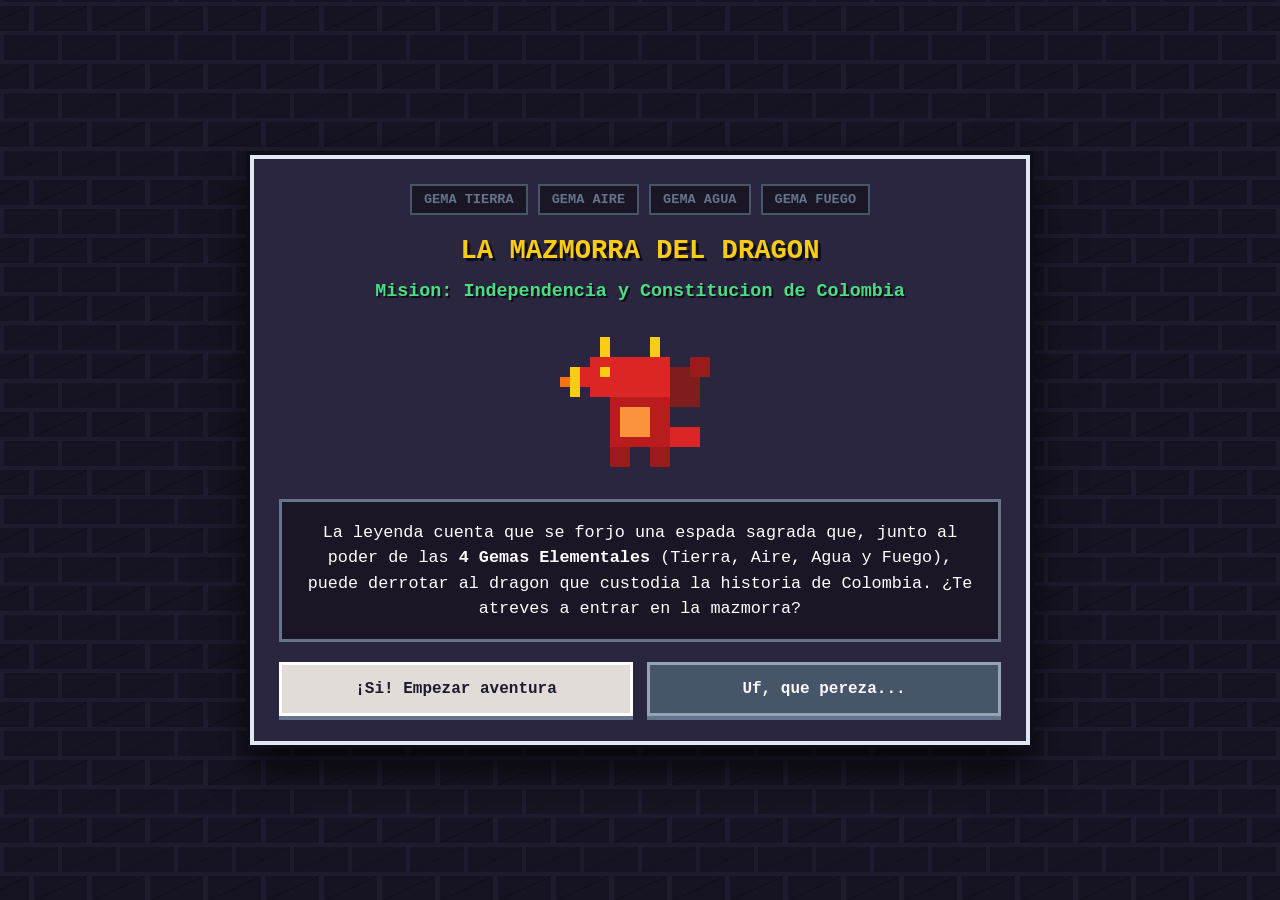
<file: juego_constitucion.html>
<!DOCTYPE html>
<html lang="es">
<head>
  <meta charset="UTF-8" />
  <meta name="viewport" content="width=device-width, initial-scale=1.0" />
  <title>La Mazmorra del Dragón - Historia y Constitución</title>
  <style>
    * { box-sizing: border-box; font-family: 'Courier New', Courier, monospace; }
    body {
      margin: 0;
      min-height: 100vh;
      background-color: #1e1b2e;
      background-image:
        linear-gradient(335deg, rgba(0,0,0,0.25) 23px, transparent 23px),
        linear-gradient(155deg, rgba(0,0,0,0.25) 23px, transparent 23px),
        linear-gradient(335deg, rgba(0,0,0,0.25) 23px, transparent 23px),
        linear-gradient(155deg, rgba(0,0,0,0.25) 23px, transparent 23px);
      background-size: 58px 58px;
      background-position: 0 2px, 4px 35px, 29px 31px, 34px 6px;
      color: #f8fafc;
      display: flex;
      justify-content: center;
      align-items: center;
      padding: 15px;
    }
    .contenedor {
      background: #2b2640;
      border: 4px solid #e2e8f0;
      box-shadow: 0 0 0 4px #0f0d1a, 0 20px 40px rgba(0,0,0,.8);
      max-width: 780px;
      width: 100%;
      padding: 25px;
      text-align: center;
    }
    @keyframes flotar { 0%,100% { transform: translateY(0); } 50% { transform: translateY(-8px); } }
    @keyframes temblor { 0%,100% { transform: translateX(0); } 20%,60% { transform: translateX(-8px); } 40%,80% { transform: translateX(8px); } }
    @keyframes derrotado { 0% { transform: rotate(0) scale(1); opacity: 1; } 100% { transform: rotate(90deg) scale(.7); opacity: .35; filter: grayscale(100%); } }
    .anim-flotar { animation: flotar 2.2s ease-in-out infinite; display: inline-block; }
    .anim-temblor { animation: temblor .4s ease-in-out; }
    .dragon-caido { animation: derrotado 1.1s forwards; }
    .barra-gemas { display:flex; justify-content:center; gap:10px; margin-bottom:20px; flex-wrap:wrap; }
    .gema { padding:6px 12px; font-size:.85rem; font-weight:bold; background:#1a1626; color:#64748b; border:2px solid #475569; }
    .gema.activa-tierra { background:#166534; color:#fff; border-color:#4ade80; }
    .gema.activa-aire { background:#075985; color:#fff; border-color:#38bdf8; }
    .gema.activa-agua { background:#1e40af; color:#fff; border-color:#60a5fa; }
    .gema.activa-fuego { background:#991b1b; color:#fff; border-color:#f87171; }
    h1 { color:#facc15; margin:5px 0 10px; font-size:1.7rem; text-shadow:3px 3px 0 #0f0d1a; }
    h2 { color:#4ade80; font-size:1.15rem; text-shadow:2px 2px 0 #0f0d1a; }
    p.historia { font-size:1.05rem; line-height:1.5; color:#fff; background:#1a1626; padding:18px; border:3px solid #64748b; }
    .opciones { display:grid; grid-template-columns:repeat(auto-fit,minmax(240px,1fr)); gap:14px; margin-top:20px; }
    button { background:#e2dcd8; color:#1e1b2e; border:3px solid #fff; box-shadow:0 4px 0 #64748b; padding:15px 16px; font-size:1rem; font-weight:bold; cursor:pointer; }
    button:hover { background:#facc15; color:#0f0d1a; transform:translateY(-2px); }
    button.secundario { background:#475569; color:#f8fafc; border-color:#94a3b8; }
    button.peligro { background:#dc2626; color:#fff; border-color:#fca5a5; box-shadow:0 4px 0 #7f1d1d; }
    .caja-esqueleto { display:flex; align-items:center; justify-content:center; gap:20px; background:#1a1626; border:3px solid #e2e8f0; padding:20px; margin-top:10px; flex-wrap:wrap; }
    .dialogo-esqueleto { flex:1; min-width:250px; text-align:center; }
    .texto-burla { font-size:1.2rem; font-weight:bold; color:#fff; margin-bottom:18px; text-shadow:2px 2px 0 #000; }
    .tarjeta-visual { background:#f8fafc; color:#0f172a; border:4px solid #facc15; padding:14px; display:flex; flex-direction:column; align-items:center; gap:8px; }
    .icono-carta { font-size:2.3rem; background:#e2e8f0; width:100%; padding:8px 0; border:2px solid #94a3b8; }
    .zona-oscura { background:#090812; border:3px dashed #38bdf8; padding:25px 15px; margin-top:15px; cursor:crosshair; }
    .palabras-ocultas { display:flex; justify-content:space-around; flex-wrap:wrap; gap:12px; }
    .palabra-secreta { background:transparent; color:#090812; border:2px solid transparent; box-shadow:none; padding:12px 16px; }
    .zona-oscura:hover .palabra-secreta:hover { color:#facc15; background:rgba(250,204,21,.15); border-color:#facc15; }
    .grid-baldosas { display:grid; grid-template-columns:repeat(3,1fr); gap:12px; margin-top:18px; }
    .baldosa { background:#3b3556; color:#fff; border:3px solid #94a3b8; font-size:1.2rem; }
    .baldosa:hover { background:#dc2626; color:#fff; }
  </style>
</head>
<body>
<div id="caja-juego" class="contenedor">
  <div class="barra-gemas">
    <span id="g-tierra" class="gema">GEMA TIERRA</span>
    <span id="g-aire" class="gema">GEMA AIRE</span>
    <span id="g-agua" class="gema">GEMA AGUA</span>
    <span id="g-fuego" class="gema">GEMA FUEGO</span>
  </div>
  <div id="pantalla">
    <h1>LA MAZMORRA DEL DRAGON</h1>
    <h2>Mision: Independencia y Constitucion de Colombia</h2>
    <div class="anim-flotar" style="margin:10px auto;">
      <svg width="160" height="140" viewBox="0 0 16 14" shape-rendering="crispEdges">
        <rect x="4" y="1" width="1" height="2" fill="#facc15"/><rect x="9" y="1" width="1" height="2" fill="#facc15"/><rect x="3" y="3" width="8" height="4" fill="#dc2626"/><rect x="2" y="4" width="1" height="2" fill="#dc2626"/><rect x="5" y="7" width="6" height="5" fill="#b91c1c"/><rect x="11" y="4" width="3" height="4" fill="#7f1d1d"/><rect x="13" y="3" width="2" height="2" fill="#991b1b"/><rect x="4" y="4" width="1" height="1" fill="#facc15"/><rect x="6" y="8" width="3" height="3" fill="#fb923c"/><rect x="0" y="5" width="2" height="1" fill="#f97316"/><rect x="1" y="4" width="1" height="3" fill="#facc15"/><rect x="5" y="12" width="2" height="2" fill="#991b1b"/><rect x="9" y="12" width="2" height="2" fill="#991b1b"/><rect x="11" y="10" width="3" height="2" fill="#dc2626"/>
      </svg>
    </div>
    <p class="historia">La leyenda cuenta que se forjo una espada sagrada que, junto al poder de las <strong>4 Gemas Elementales</strong> (Tierra, Aire, Agua y Fuego), puede derrotar al dragon que custodia la historia de Colombia. ¿Te atreves a entrar en la mazmorra?</p>
    <div class="opciones"><button onclick="iniciarNivel1()">¡Si! Empezar aventura</button><button class="secundario" onclick="bromaIntro()">Uf, que pereza...</button></div>
  </div>
</div>
<script>
  var pantalla=document.getElementById('pantalla'), cajaJuego=document.getElementById('caja-juego'), indice=0;
  var svgEsqueleto='<div class="anim-flotar"><svg width="110" height="130" viewBox="0 0 11 13" shape-rendering="crispEdges"><rect x="3" y="0" width="5" height="1" fill="#e2e8f0"/><rect x="2" y="1" width="7" height="4" fill="#f8fafc"/><rect x="3" y="5" width="5" height="2" fill="#cbd5e1"/><rect x="3" y="2" width="2" height="2" fill="#090812"/><rect x="3" y="3" width="1" height="1" fill="#4ade80"/><rect x="6" y="2" width="2" height="2" fill="#090812"/><rect x="5" y="4" width="1" height="1" fill="#090812"/><rect x="4" y="6" width="1" height="1" fill="#090812"/><rect x="6" y="6" width="1" height="1" fill="#090812"/><rect x="5" y="7" width="1" height="4" fill="#e2e8f0"/><rect x="3" y="8" width="5" height="1" fill="#f8fafc"/><rect x="3" y="10" width="5" height="1" fill="#cbd5e1"/><rect x="1" y="8" width="1" height="4" fill="#cbd5e1"/><rect x="9" y="8" width="1" height="4" fill="#cbd5e1"/><rect x="3" y="12" width="5" height="1" fill="#f8fafc"/></svg></div>';
  var svgDragon='<div class="anim-flotar" id="dragon-sprite" style="margin:10px auto;"><svg width="160" height="140" viewBox="0 0 16 14" shape-rendering="crispEdges"><rect x="4" y="1" width="1" height="2" fill="#facc15"/><rect x="9" y="1" width="1" height="2" fill="#facc15"/><rect x="3" y="3" width="8" height="4" fill="#dc2626"/><rect x="2" y="4" width="1" height="2" fill="#dc2626"/><rect x="5" y="7" width="6" height="5" fill="#b91c1c"/><rect x="11" y="4" width="3" height="4" fill="#7f1d1d"/><rect x="13" y="3" width="2" height="2" fill="#991b1b"/><rect x="4" y="4" width="1" height="1" fill="#facc15"/><rect x="6" y="8" width="3" height="3" fill="#fb923c"/><rect x="0" y="5" width="2" height="1" fill="#f97316"/><rect x="1" y="4" width="1" height="3" fill="#facc15"/><rect x="5" y="12" width="2" height="2" fill="#991b1b"/><rect x="9" y="12" width="2" height="2" fill="#991b1b"/><rect x="11" y="10" width="3" height="2" fill="#dc2626"/></svg></div>';
  var preguntasTierra=[{p:'¿Que acontecimiento ocurrido el 20 de julio de 1810 es considerado un momento clave de la independencia de Colombia?',opts:['El florero de Llorente','La batalla de Boyaca'],ok:0},{p:'¿Contra que pais se independizo el territorio que hoy conocemos como Colombia?',opts:['Francia','Espana'],ok:1},{p:'¿En que ano ocurrio la Batalla de Boyaca, una de las victorias decisivas para la independencia?',opts:['1819','1805'],ok:0}];
  var preguntasAire=[{p:'¿Cual de estos documentos fue fundamental para la organizacion politica de las Provincias Unidas de la Nueva Granada durante la Independencia?',opcionesVisuales:[{icono:'📜',titulo:'Constitucion de Cundinamarca (1811)',desc:'Imprenta Patriotica - Santafe'},{icono:'👑',titulo:'Constitucion de Cadiz de 1812',desc:'Monarquia Espanola'}],ok:0},{p:'¿Cual de estas escenas corresponde a la Campana Libertadora de 1819, dirigida por Simon Bolivar?',opcionesVisuales:[{icono:'✍️',titulo:'Firma del Acta en el Cabildo',desc:'Sesion extraordinaria de 1810'},{icono:'🐎',titulo:'Simon Bolivar liderando tropas',desc:'Paso de los Andes y Boyaca (1819)'}],ok:1},{p:'¿Que mecanismo de la Constitucion de 1991 protege de forma inmediata los derechos fundamentales?',opcionesVisuales:[{icono:'⚖️',titulo:'La Accion de Tutela (Art. 86)',desc:'Proteccion inmediata de derechos'},{icono:'🗳️',titulo:'El Voto en Blanco',desc:'Mecanismo electoral'}],ok:0}];
  var rondasAgua=[{pista:'Busca en la oscuridad el ano de nuestra actual Constitucion Politica de Colombia:',palabras:['Constitucion de 1991','Constitucion de 1886','Acta de 1810'],ok:0},{pista:'Busca en la oscuridad las 3 Ramas del Poder Publico en Colombia:',palabras:['Ejecutiva, Legislativa y Judicial','Monarquica, Militar y Civil','Federal, Central y Local'],ok:0}];
  function sacudirCaja(){cajaJuego.classList.remove('anim-temblor');void cajaJuego.offsetWidth;cajaJuego.classList.add('anim-temblor');}
  function mostrarSegundaOportunidad(funcionVolver){sacudirCaja();pantalla.innerHTML='<div class="caja-esqueleto">'+svgEsqueleto+'<div class="dialogo-esqueleto"><p class="texto-burla">Jajajaja, ¿pero que dices?... </p><button style="width:100%;" onclick="'+funcionVolver+'()">Uy, que me he despistado, ¡dame otra oportunidad!</button></div></div>';}
  function bromaIntro(){pantalla.innerHTML='<h1>¡EL PUEBLO TE NECESITA!</h1><p class="historia">¡Solo alguien que domine nuestra historia y Constitucion puede vencer al dragon! ¿Aceptas ahora?</p><div class="opciones"><button onclick="iniciarNivel1()">Era broma, ¡vamos alla!</button></div>';}
  function iniciarNivel1(){indice=0;renderNivel1();}
  function renderNivel1(){var actual=preguntasTierra[indice],botones='';for(var i=0;i<actual.opts.length;i++){botones+='<button onclick="verificarNivel1('+i+')">'+actual.opts[i]+'</button>';}pantalla.innerHTML='<h2>NIVEL 1: Gema de la Tierra ('+(indice+1)+'/'+preguntasTierra.length+')</h2><p class="historia"><strong>Esqueleto Guardian:</strong><br><br>'+actual.p+'</p><div class="opciones">'+botones+'</div>';}
  function verificarNivel1(sel){if(sel===preguntasTierra[indice].ok){indice++;if(indice<preguntasTierra.length){renderNivel1();}else{document.getElementById('g-tierra').classList.add('activa-tierra');pantalla.innerHTML='<h2>¡Conseguiste la Gema de la Tierra!</h2><p class="historia">El esqueleto abre la reja de piedra. Avanzas a la sala de los archivos antiguos.</p><div class="opciones"><button onclick="iniciarNivel2()">Ir al Nivel 2 (Gema del Aire)</button></div>';}}else{mostrarSegundaOportunidad('renderNivel1');}}
  function iniciarNivel2(){indice=0;renderNivel2();}
  function renderNivel2(){var actual=preguntasAire[indice],tarjetas='';for(var i=0;i<actual.opcionesVisuales.length;i++){var item=actual.opcionesVisuales[i];tarjetas+='<button class="tarjeta-visual" onclick="verificarNivel2('+i+')"><div class="icono-carta">'+item.icono+'</div><div>'+item.titulo+'</div><small style="color:#475569;font-weight:normal;">'+item.desc+'</small></button>';}pantalla.innerHTML='<h2>NIVEL 2: Gema del Aire ('+(indice+1)+'/'+preguntasAire.length+')</h2><p class="historia">'+actual.p+'</p><div class="opciones">'+tarjetas+'</div>';}
  function verificarNivel2(sel){if(sel===preguntasAire[indice].ok){indice++;if(indice<preguntasAire.length){renderNivel2();}else{document.getElementById('g-aire').classList.add('activa-aire');pantalla.innerHTML='<h2>¡Conseguiste la Gema del Aire!</h2><p class="historia">Has cruzado la sala de los documentos historicos. Ahora entras a una cueva sin luz...</p><div class="opciones"><button onclick="iniciarNivel3()">Ir al Nivel 3 (Gema del Agua)</button></div>';}}else{mostrarSegundaOportunidad('renderNivel2');}}
  function iniciarNivel3(){indice=0;renderNivel3();}
  function renderNivel3(){var actual=rondasAgua[indice],ocultas='';for(var i=0;i<actual.palabras.length;i++){ocultas+='<button class="palabra-secreta" onclick="verificarNivel3('+i+')">'+actual.palabras[i]+'</button>';}pantalla.innerHTML='<h2>NIVEL 3: Gema del Agua ('+(indice+1)+'/'+rondasAgua.length+')</h2><p class="historia">'+actual.pista+'</p><small style="color:#94a3b8;">Pasa el mouse (o toca) dentro de la zona oscura para iluminar las respuestas:</small><div class="zona-oscura"><div class="palabras-ocultas">'+ocultas+'</div></div>';}
  function verificarNivel3(sel){if(sel===rondasAgua[indice].ok){indice++;if(indice<rondasAgua.length){renderNivel3();}else{document.getElementById('g-agua').classList.add('activa-agua');pantalla.innerHTML='<h2>¡Conseguiste la Gema del Agua!</h2><p class="historia">Solo falta la Gema del Fuego antes de enfrentar al jefe final.</p><div class="opciones"><button onclick="iniciarNivel4()">Ir al Nivel 4 (Gema del Fuego)</button></div>';}}else{mostrarSegundaOportunidad('renderNivel3');}}
  function iniciarNivel4(){pantalla.innerHTML='<h2>NIVEL 4: Gema del Fuego</h2><p class="historia">Pisa la baldosa correcta: ¿Cual es el <strong>Articulo de la Constitucion de 1991 que consagra el Derecho a la Vida</strong>?</p><div class="grid-baldosas"><button class="baldosa" onclick="verificarNivel4(11)">Art. 11</button><button class="baldosa" onclick="verificarNivel4(86)">Art. 86</button><button class="baldosa" onclick="verificarNivel4(1)">Art. 1</button><button class="baldosa" onclick="verificarNivel4(23)">Art. 23</button><button class="baldosa" onclick="verificarNivel4(67)">Art. 67</button><button class="baldosa" onclick="verificarNivel4(44)">Art. 44</button></div>';}
  function verificarNivel4(art){if(art===11){document.getElementById('g-fuego').classList.add('activa-fuego');pantalla.innerHTML='<h2>¡Conseguiste la Gema del Fuego!</h2>'+svgDragon+'<p class="historia"><strong>Dragon:</strong> "¡¿Como osas llegar hasta aqui con las 4 Gemas Elementales?!"</p><div class="opciones"><button class="peligro" onclick="atacarDragon()">¡Atacar con la Espada Sagrada!</button></div>';}else{mostrarSegundaOportunidad('iniciarNivel4');}}
  function atacarDragon(){sacudirCaja();var sprite=document.getElementById('dragon-sprite');if(sprite){sprite.classList.remove('anim-flotar');sprite.classList.add('dragon-caido');}setTimeout(finalJuego,1100);}
  function finalJuego(){pantalla.innerHTML='<h1>¡VICTORIA! THE END</h1><div style="opacity:.45;transform:rotate(90deg);display:inline-block;margin:10px;">'+svgDragon+'</div><p class="historia">¡Has derrotado al dragon con el poder de las 4 Gemas!<br><br>Demostraste tus conocimientos sobre la <strong>Independencia y la Constitucion Politica de Colombia</strong>.</p><div class="opciones"><button onclick="location.reload()">Jugar de nuevo</button></div>';}
</script>
</body>
</html>
</file>
